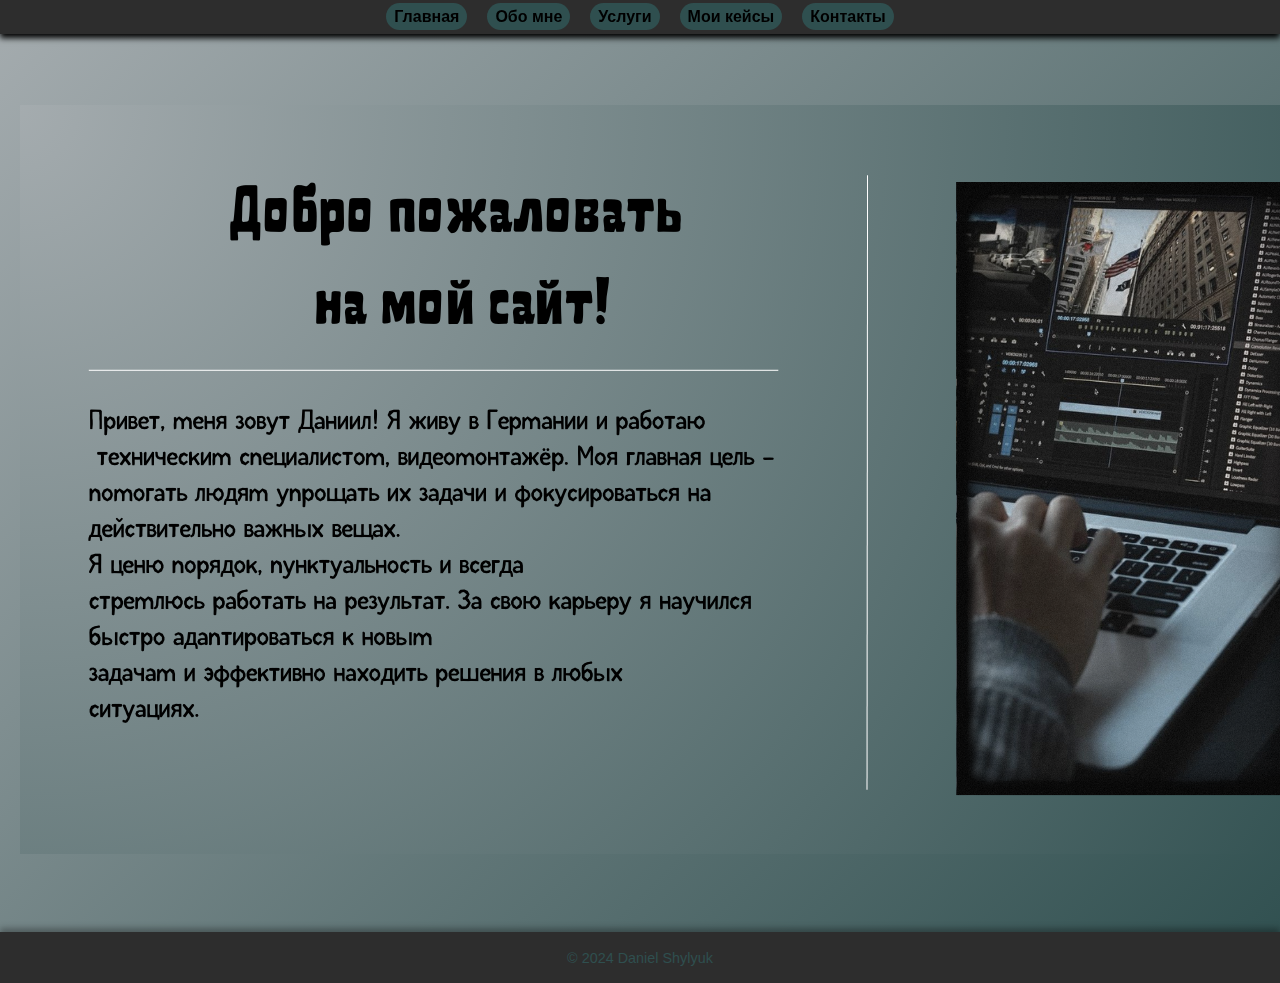
<file: index.html>
<!DOCTYPE html>
<html lang="en">
<head>
    <meta charset="UTF-8">
    <meta name="viewport" content="width=device-width, initial-scale=1.0">
    <title>Главная страница</title>
    <link rel="stylesheet" href="style.css">
</head>
<body>
    <header>
        <nav>
            <ul class="navbar">
                <li><a href="index.html">Главная</a></li>
                <li><a href="about.html">Обо мне</a></li>
                <li><a href="services.html">Услуги</a></li>
                <li><a href="cases.html">Мои кейсы</a></li>
                <li><a href="contacts.html">Контакты</a></li>
            </ul>
        </nav>
    </header>
    <main>
        <h1><img src="images/главная.png" alt=""></h1>
       
    </main>
    <footer>
        <p>© 2024 Daniel Shylyuk</p>
    </footer>
</body>
</html>
</file>
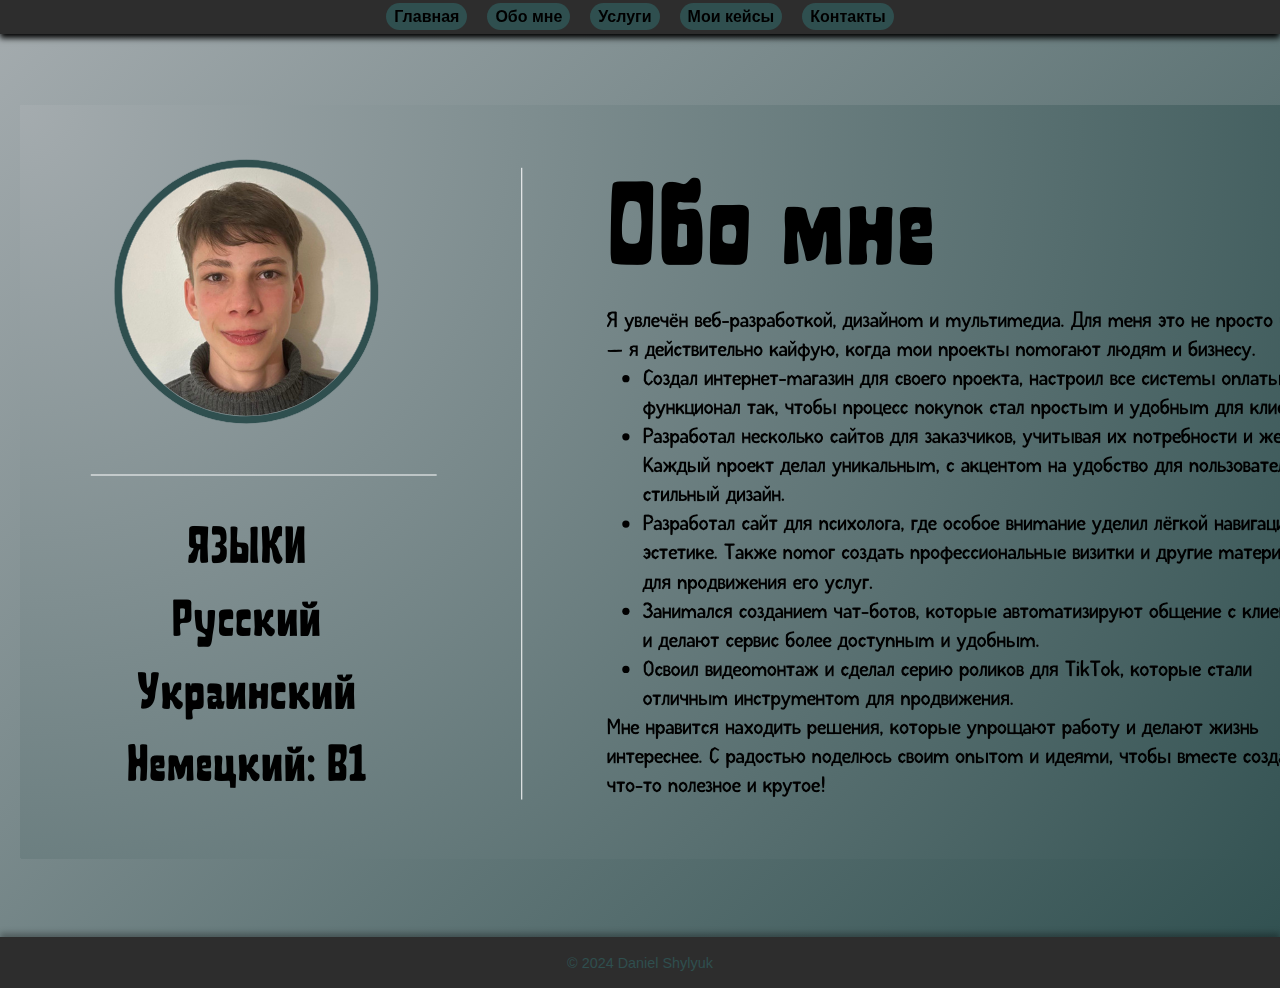
<file: about.html>
<!DOCTYPE html>
<html lang="en">
<head>
    <meta charset="UTF-8">
    <meta name="viewport" content="width=device-width, initial-scale=1.0">
    <title>Обо мне</title>
    <link rel="stylesheet" href="style.css">
</head>
<body>
    <header>
        <nav>
            <ul class="navbar">
                <li><a href="index.html">Главная</a></li>
                <li><a href="about.html">Обо мне</a></li>
                <li><a href="services.html">Услуги</a></li>
                <li><a href="cases.html">Мои кейсы</a></li>
                <li><a href="contacts.html">Контакты</a></li>
            </ul>
        </nav>
    </header>
    <main>
        <h1><img src="images/обо мне.png" alt=""></h1>
       
    </main>
    <footer>
        <p>© 2024 Daniel Shylyuk</p>
    </footer>
</body>
</html>
</file>
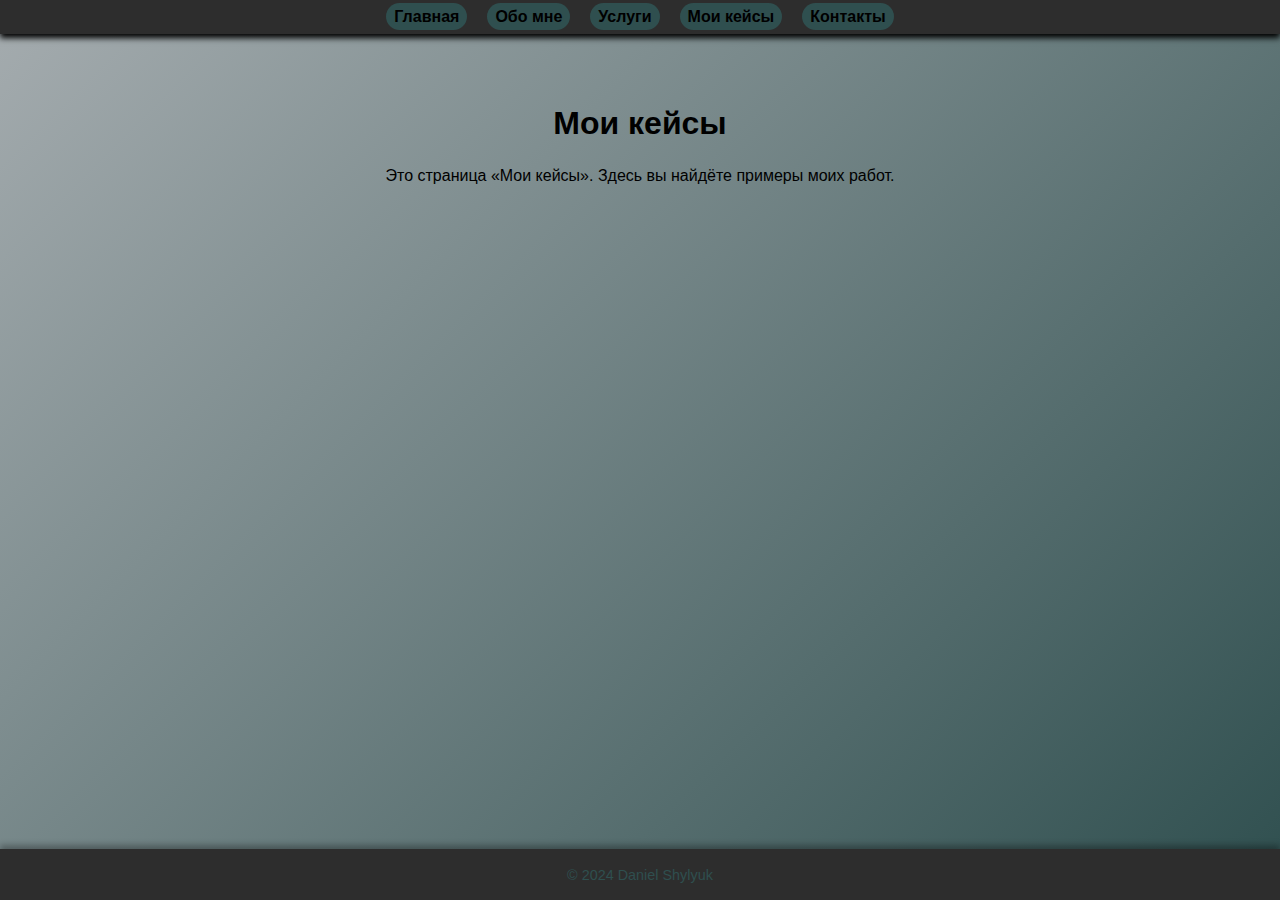
<file: cases.html>
<!DOCTYPE html>
<html lang="en">
<head>
    <meta charset="UTF-8">
    <meta name="viewport" content="width=device-width, initial-scale=1.0">
    <title>Мои кейсы</title>
    <link rel="stylesheet" href="style.css">
</head>
<body>
    <header>
        <nav>
            <ul class="navbar">
                <li><a href="index.html">Главная</a></li>
                <li><a href="about.html">Обо мне</a></li>
                <li><a href="services.html">Услуги</a></li>
                <li><a href="cases.html">Мои кейсы</a></li>
                <li><a href="contacts.html">Контакты</a></li>
            </ul>
        </nav>
    </header>
    <main>
        <h1>Мои кейсы</h1>
        <p>Это страница «Мои кейсы». Здесь вы найдёте примеры моих работ.</p>
    </main>
    <footer>
        <p>© 2024 Daniel Shylyuk</p>
    </footer>
</body>
</html>
</file>
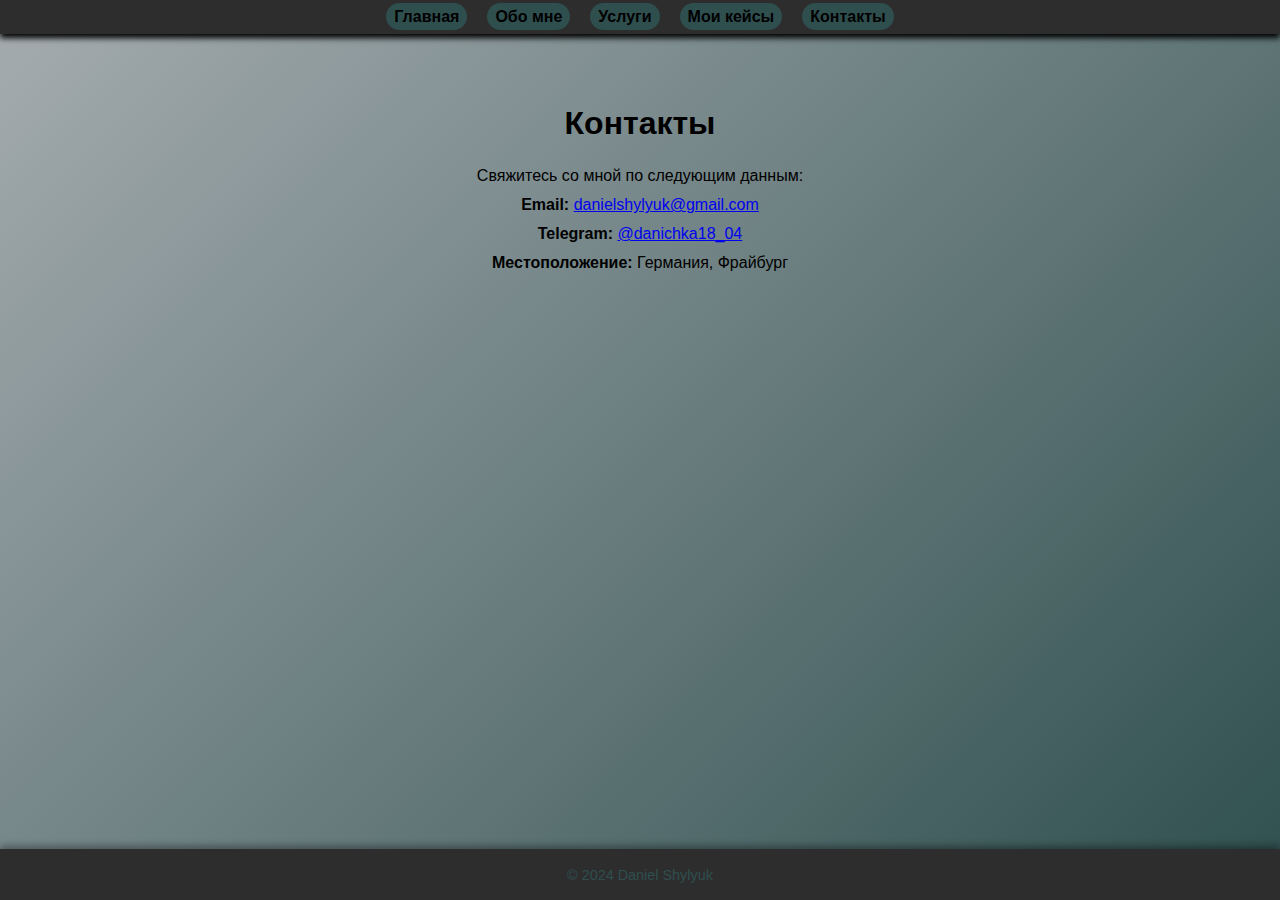
<file: contacts.html>
<!DOCTYPE html>
<html lang="en">
<head>
    <meta charset="UTF-8">
    <meta name="viewport" content="width=device-width, initial-scale=1.0">
    <title>Контакты</title>
    <link rel="stylesheet" href="style.css">
</head>
<body>
    <header>
        <nav>
            <ul class="navbar">
                <li><a href="index.html">Главная</a></li>
                <li><a href="about.html">Обо мне</a></li>
                <li><a href="services.html">Услуги</a></li>
                <li><a href="cases.html">Мои кейсы</a></li>
                <li><a href="contacts.html">Контакты</a></li>
            </ul>
        </nav>
    </header>
    <main>
        <h1>Контакты</h1>
<p>Свяжитесь со мной по следующим данным:</p>
<div class="contact-info">
    <p><strong>Email:</strong> <a href="mailto:danielshylyuk@gmail.com">danielshylyuk@gmail.com</a></p>
    <p><strong>Telegram:</strong> <a href="https://t.me/danichka18_04" target="_blank">@danichka18_04</a></p>
    <p><strong>Местоположение:</strong> Германия, Фрайбург</p>
</div>
            </li>
        </ul>
    </main>
    <footer>
        <p>© 2024 Daniel Shylyuk</p>
    </footer>
</body>
</html>
</file>
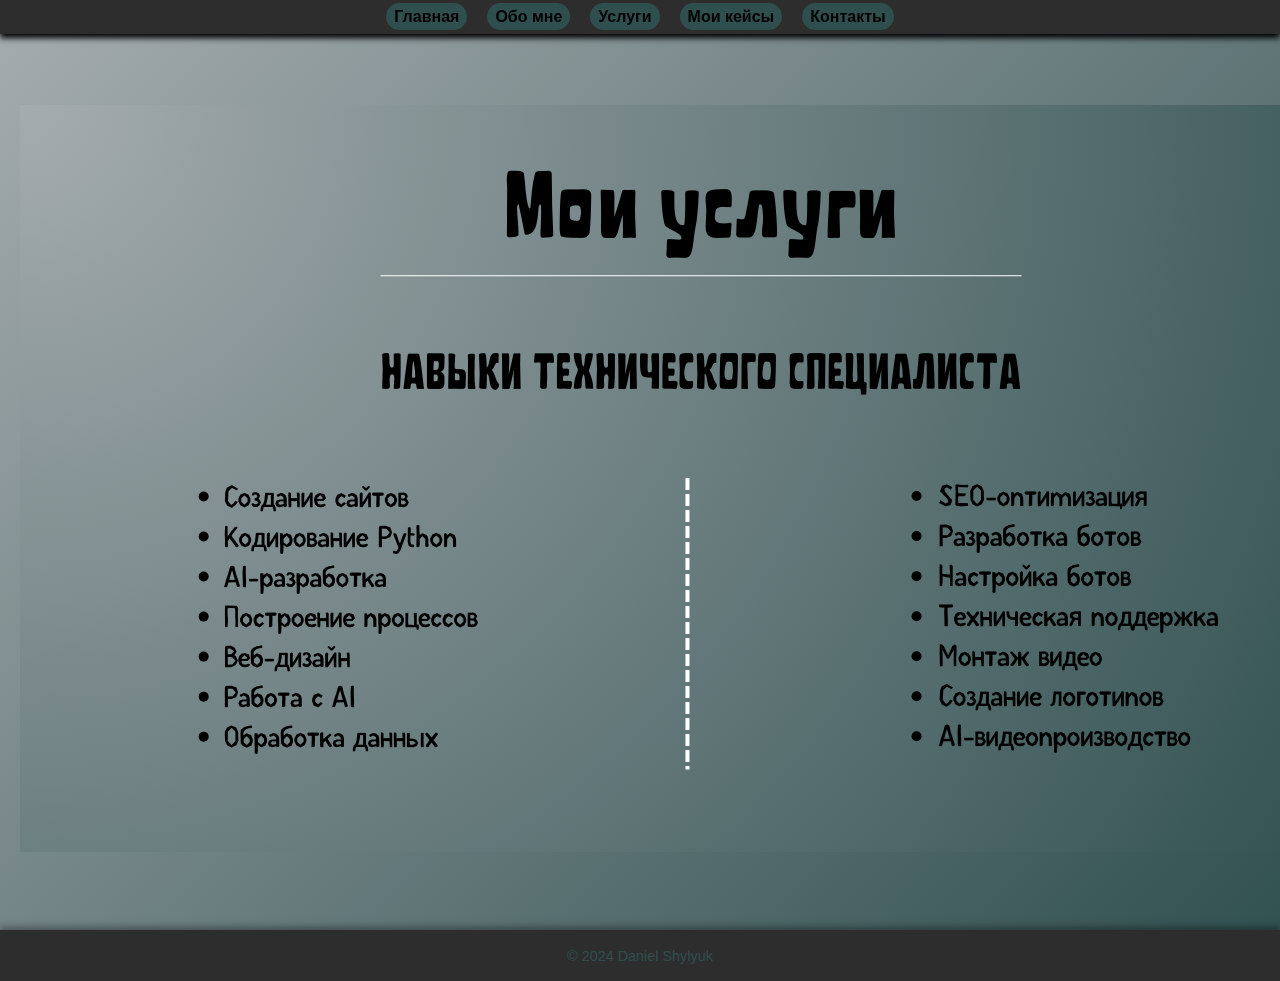
<file: services.html>
<!DOCTYPE html>
<html lang="en">
<head>
    <meta charset="UTF-8">
    <meta name="viewport" content="width=device-width, initial-scale=1.0">
    <title>Услуги</title>
    <link rel="stylesheet" href="style.css">
</head>
<body>
    <header>
        <nav>
            <ul class="navbar">
                <li><a href="index.html">Главная</a></li>
                <li><a href="about.html">Обо мне</a></li>
                <li><a href="services.html">Услуги</a></li>
                <li><a href="cases.html">Мои кейсы</a></li>
                <li><a href="contacts.html">Контакты</a></li>
            </ul>
        </nav>
    </header>
    <main>
        <h1><img src="images/услуги.png" alt=""></h1>
        
    </main>
    <footer>
        <p>© 2024 Daniel Shylyuk </p>
    </footer>
</body>
</html>
</file>
<file: style.css>
/* Общие стили */
body {
    font-family: 'Roboto', sans-serif;
    margin: 0;
    padding: 0;
    background: linear-gradient(135deg, #A5ACAF, #2F4F4F);
    color: #000000;
    text-align: center;
    min-height: 100vh;
    display: flex;
    flex-direction: column;
}

/* Стили для хедера и навигации */
header {
    background:   #2D2D2D;
    padding: 8px 0; /* Уменьшен отступ у хедера */
    position: sticky;
    top: 0;
    z-index: 1000;
    box-shadow: 0px 4px 6px rgb(0, 0, 0);
}

.navbar {
    list-style: none;
    margin: 0;
    padding: 0;
    display: flex;
    justify-content: center;
    align-items: center;
    gap: 20px;
    flex-wrap: wrap; /* Элементы меню переходят на новую строку при необходимости */
}

.navbar li a {
    text-decoration: none;
    color: #000000;
    font-weight: bold;
    padding: 5px 8px; /* Уменьшен размер кнопок */
    border-radius: 30px;
    transition: all 0.3s ease;
    background: #2F4F4F
}

.navbar li a:hover {
    background: rgba(0, 0, 0, 0.3);
    transform: scale(1.1);
    color: #fff;
}

/* Главный блок страницы */
main {
    flex: 1;
    padding: 50px 20px;
}

main h1 {
    font-size: 2rem; /* Уменьшен размер заголовка */
    margin-bottom: 20px;
    animation: fadeIn 2s ease-in-out;
}

main p {
    font-size: 1rem; /* Уменьшен размер текста */
    line-height: 1.8;
    max-width: 800px;
    margin: 0 auto;
    animation: fadeIn 2.5s ease-in-out;
}

/* Стили для футера */
footer {
    background: #2D2D2D;
    padding: 3px;
    color: #2F4F4F;
    font-size: 0.9rem;
    text-align: center;
    box-shadow: 0px -4px 6px rgba(0, 0, 0, 0.3);
}

/* Кнопки */
button, a.button {
    background: linear-gradient(135deg, #2F4F4F, #2F4F4F);
    color: #ffffff;
    border: none;
    border-radius: 30px;
    padding: 8px 10px; /* Уменьшены отступы */
    font-size: 14px; /* Уменьшен размер текста кнопок */
    font-weight: bold;
    cursor: pointer;
    text-decoration: none;
    transition: all 0.3s ease;
    box-shadow: 0px 4px 6px rgba(0, 0, 0, 0.3);
}

button:hover, a.button:hover {
    transform: scale(1.1);
    background: linear-gradient(135deg, #0088f8, #004db1);
    box-shadow: 0px 6px 10px rgba(0, 0, 0, 0.4);
}

.buttons-container {
    display: flex;
    flex-wrap: wrap;
    justify-content: center; /* Выравнивание кнопок по горизонтали */
    gap: 10px;
}

/* Анимация */
@keyframes fadeIn {
    from {
        opacity: 0;
        transform: translateY(-20px);
    }
    to {
        opacity: 1;
        transform: translateY(0);
    }
}

/* Адаптивный дизайн */
@media (max-width: 768px) {
    body {
        font-size: 16px;
    }

    main p {
        line-height: 1.5;
    }
}
</file>
